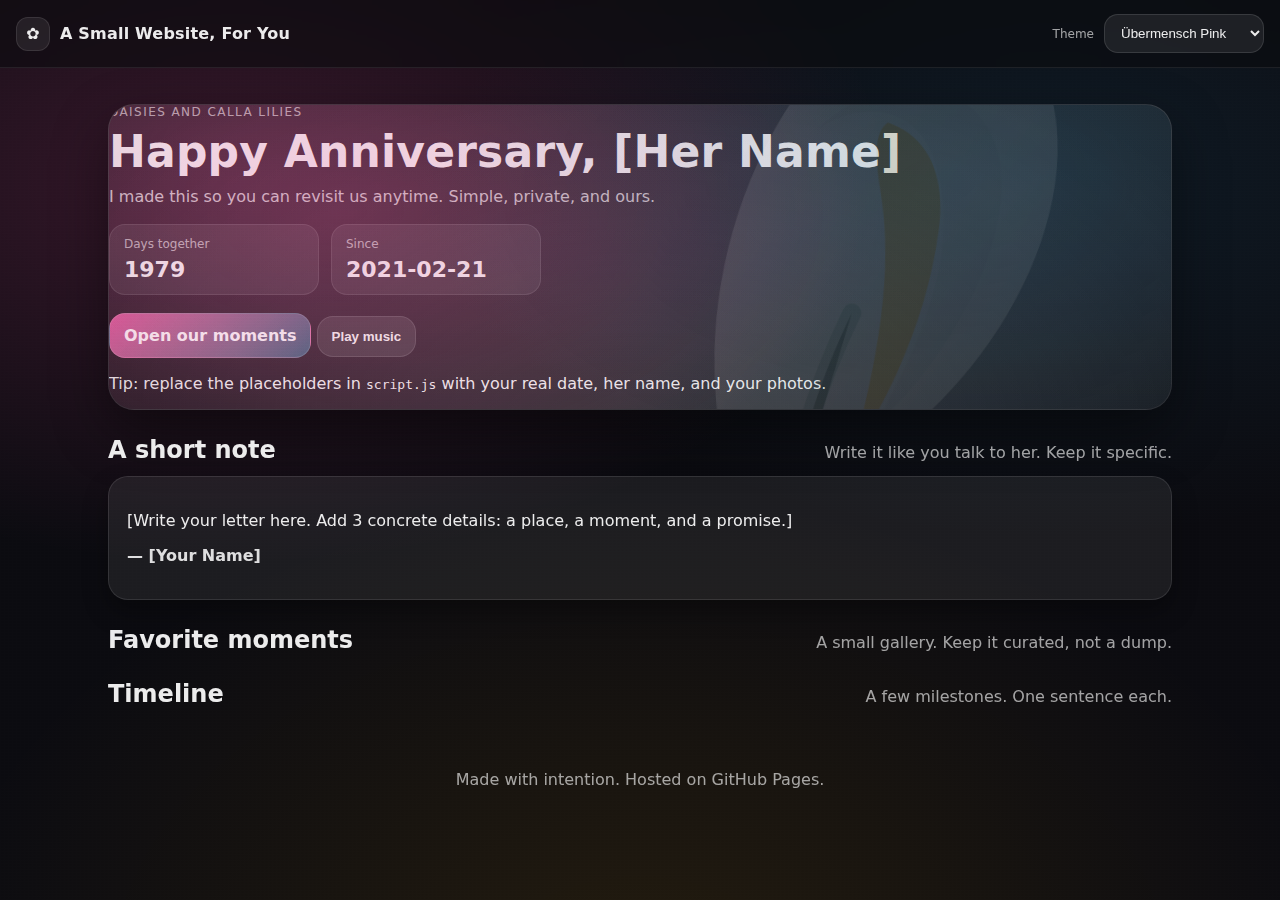
<file: index.html>
<!doctype html>
<html lang="en">
<head>
  <meta charset="utf-8" />
  <meta name="viewport" content="width=device-width, initial-scale=1" />
  <title>For You</title>
  <link rel="stylesheet" href="styles.css" />
  <meta name="theme-color" content="#ffffff" />
</head>

<body>
  <header class="topbar">
    <div class="brand">
      <span class="mark" aria-hidden="true">✿</span>
      <span class="title">A Small Website, For You</span>
    </div>

    <div class="controls">
      <label class="select-label" for="themeSelect">Theme</label>
      <select id="themeSelect" class="select">
        <option value="pink" selected>Übermensch Pink</option>
        <option value="blue">Übermensch Blue</option>
        <option value="red">Übermensch Red</option>
        <option value="white">Übermensch White</option>
      </select>
    </div>
  </header>

  <main>
    <section class="hero">
      <div class="hero-bg" aria-hidden="true"></div>

      <div class="hero-card">
        <p class="eyebrow">Daisies and Calla Lilies</p>
        <h1>Happy Anniversary, <span id="name">[Her Name]</span></h1>
        <p class="sub">
          I made this so you can revisit us anytime. Simple, private, and ours.
        </p>

        <div class="stats">
          <div class="stat">
            <div class="stat-label">Days together</div>
            <div class="stat-value" id="daysTogether">0</div>
          </div>
          <div class="stat">
            <div class="stat-label">Since</div>
            <div class="stat-value" id="sinceDate">YYYY-MM-DD</div>
          </div>
        </div>

        <div class="cta-row">
          <a class="btn primary" href="#moments">Open our moments</a>
          <button class="btn ghost" id="toggleMusic" type="button">Play music</button>
        </div>

        <p class="hint">
          Tip: replace the placeholders in <code>script.js</code> with your real date, her name, and your photos.
        </p>
      </div>

      <div class="calla" aria-hidden="true"></div>
    </section>

    <section class="section" id="letter">
      <div class="section-head">
        <h2>A short note</h2>
        <p class="muted">Write it like you talk to her. Keep it specific.</p>
      </div>

      <div class="paper">
        <p>
          [Write your letter here. Add 3 concrete details: a place, a moment, and a promise.]
        </p>
        <p class="signature">— [Your Name]</p>
      </div>
    </section>

    <section class="section" id="moments">
      <div class="section-head">
        <h2>Favorite moments</h2>
        <p class="muted">A small gallery. Keep it curated, not a dump.</p>
      </div>

      <div class="grid" id="gallery">
        <!-- Filled by script.js -->
      </div>
    </section>

    <section class="section" id="timeline">
      <div class="section-head">
        <h2>Timeline</h2>
        <p class="muted">A few milestones. One sentence each.</p>
      </div>

      <ol class="timeline" id="timelineList">
        <!-- Filled by script.js -->
      </ol>
    </section>

    <footer class="footer">
      <p class="muted">Made with intention. Hosted on GitHub Pages.</p>
    </footer>
  </main>

  <audio id="bgm" preload="none" loop>
    <!-- Put your file in /assets and update the src -->
    <source src="assets/music.mp3" type="audio/mpeg" />
  </audio>

  <script src="script.js"></script>
</body>
</html>
</file>
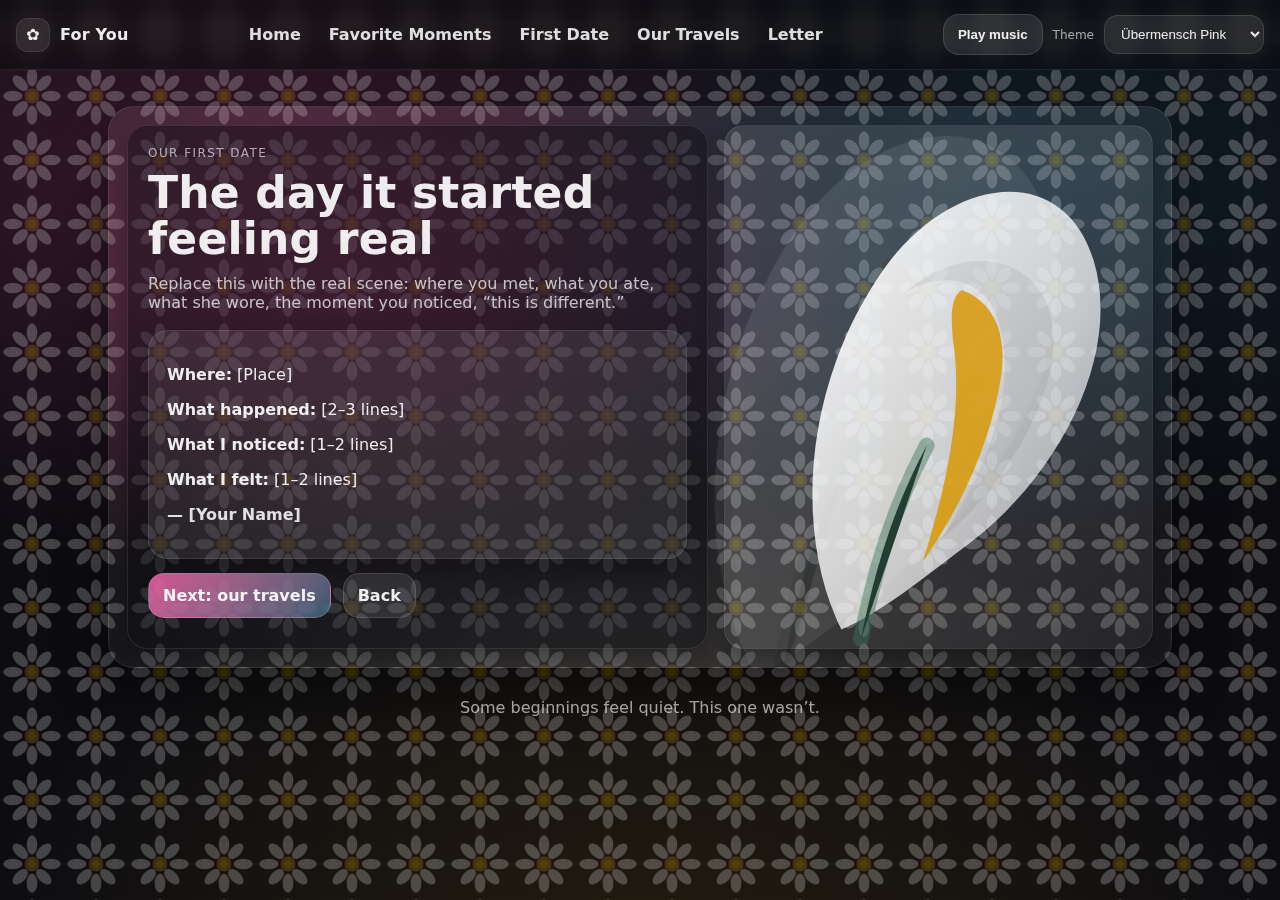
<file: first-date.html>
<!doctype html>
<html lang="en" data-theme="pink">
<head>
  <meta charset="utf-8" />
  <meta name="viewport" content="width=device-width, initial-scale=1" />
  <title>Our First Date</title>
  <link rel="stylesheet" href="styles.css" />
</head>
<body>
  <div class="daisy-drift" aria-hidden="true"></div>

  <header class="topbar">
    <div class="brand">
      <span class="mark" aria-hidden="true">✿</span>
      <span class="title">For You</span>
    </div>

    <nav class="nav">
      <a href="index.html">Home</a>
      <a href="moments.html">Favorite Moments</a>
      <a href="first-date.html">First Date</a>
      <a href="travels.html">Our Travels</a>
      <a href="letter.html">Letter</a>
    </nav>

    <div class="controls">
      <button class="btn" id="musicBtn" type="button">Play music</button>
      <label class="select-label" for="themeSelect">Theme</label>
      <select id="themeSelect" class="select">
        <option value="pink" selected>Übermensch Pink</option>
        <option value="blue">Übermensch Blue</option>
        <option value="red">Übermensch Red</option>
        <option value="white">Übermensch White</option>
      </select>
    </div>
  </header>

  <audio id="bgm" preload="none" loop>
    <source src="assets/music/drama.mp3" type="audio/mpeg" />
  </audio>

  <main>
    <section class="hero">
      <div class="hero-bg" aria-hidden="true"></div>
      <div class="hero-inner">
        <div class="card">
          <p class="eyebrow">Our first date</p>
          <h1>The day it started feeling real</h1>
          <p class="sub">
            Replace this with the real scene: where you met, what you ate, what she wore, the moment you noticed, “this is different.”
          </p>

          <div class="paper" style="margin-top:14px;">
            <p><strong>Where:</strong> [Place]</p>
            <p><strong>What happened:</strong> [2–3 lines]</p>
            <p><strong>What I noticed:</strong> [1–2 lines]</p>
            <p><strong>What I felt:</strong> [1–2 lines]</p>
            <p class="signature">— [Your Name]</p>
          </div>

          <div class="row" style="margin-top:14px;">
            <a class="btn primary" href="travels.html">Next: our travels</a>
            <a class="btn" href="moments.html">Back</a>
          </div>
        </div>

        <div class="calla-hero" aria-hidden="true"></div>
      </div>
    </section>

    <footer class="footer">Some beginnings feel quiet. This one wasn’t.</footer>
  </main>

  <script src="script.js"></script>
</body>
</html>
</file>
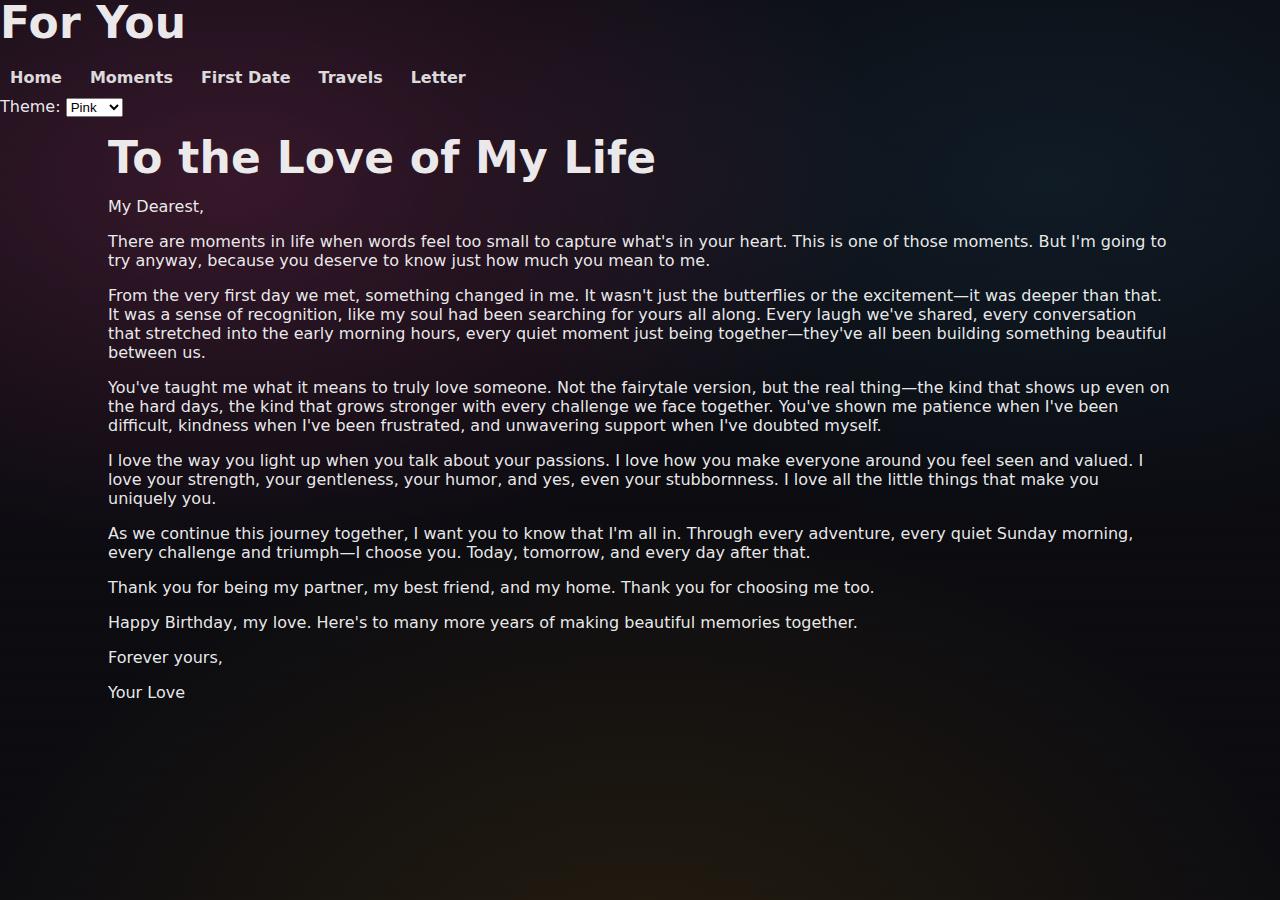
<file: letter.html>
<!DOCTYPE html>
<html lang="en" data-theme="pink">
<head>
    <meta charset="UTF-8">
    <meta name="viewport" content="width=device-width, initial-scale=1.0">
    <title>A Letter - For You</title>
    <link rel="stylesheet" href="styles.css">
</head>
<body>
    <header class="header">
        <div class="header-content">
            <h1 class="brand">For You</h1>
            <nav class="nav">
                <a href="index.html" class="nav-link">Home</a>
                <a href="moments.html" class="nav-link">Moments</a>
                <a href="first-date.html" class="nav-link">First Date</a>
                <a href="travels.html" class="nav-link">Travels</a>
                <a href="letter.html" class="nav-link active">Letter</a>
            </nav>
            <div class="theme-switcher">
                <label for="theme-select">Theme:</label>
                <select id="theme-select">
                    <option value="pink">Pink</option>
                    <option value="blue">Blue</option>
                    <option value="red">Red</option>
                    <option value="white">White</option>
                </select>
            </div>
        </div>
    </header>

    <main>
        <section class="letter-container">
            <div class="letter-paper">
                <div class="letter-content fade-in">
                    <h1 class="letter-title">To the Love of My Life</h1>
                    
                    <div class="letter-body" id="letter-body">
                        <p>My Dearest,</p>
                        
                        <p>There are moments in life when words feel too small to capture what's in your heart. This is one of those moments. But I'm going to try anyway, because you deserve to know just how much you mean to me.</p>
                        
                        <p>From the very first day we met, something changed in me. It wasn't just the butterflies or the excitement—it was deeper than that. It was a sense of recognition, like my soul had been searching for yours all along. Every laugh we've shared, every conversation that stretched into the early morning hours, every quiet moment just being together—they've all been building something beautiful between us.</p>
                        
                        <p>You've taught me what it means to truly love someone. Not the fairytale version, but the real thing—the kind that shows up even on the hard days, the kind that grows stronger with every challenge we face together. You've shown me patience when I've been difficult, kindness when I've been frustrated, and unwavering support when I've doubted myself.</p>
                        
                        <p>I love the way you light up when you talk about your passions. I love how you make everyone around you feel seen and valued. I love your strength, your gentleness, your humor, and yes, even your stubbornness. I love all the little things that make you uniquely you.</p>
                        
                        <p>As we continue this journey together, I want you to know that I'm all in. Through every adventure, every quiet Sunday morning, every challenge and triumph—I choose you. Today, tomorrow, and every day after that.</p>
                        
                        <p>Thank you for being my partner, my best friend, and my home. Thank you for choosing me too.</p>
                        
                        <p>Happy Birthday, my love. Here's to many more years of making beautiful memories together.</p>
                    </div>
                    
                    <div class="letter-signature">
                        <p>Forever yours,</p>
                        <p class="signature-name" id="signature-name">Your Love</p>
                    </div>
                </div>
            </div>
        </section>
    </main>

    <script src="script.js"></script>
</body>
</html>
</file>
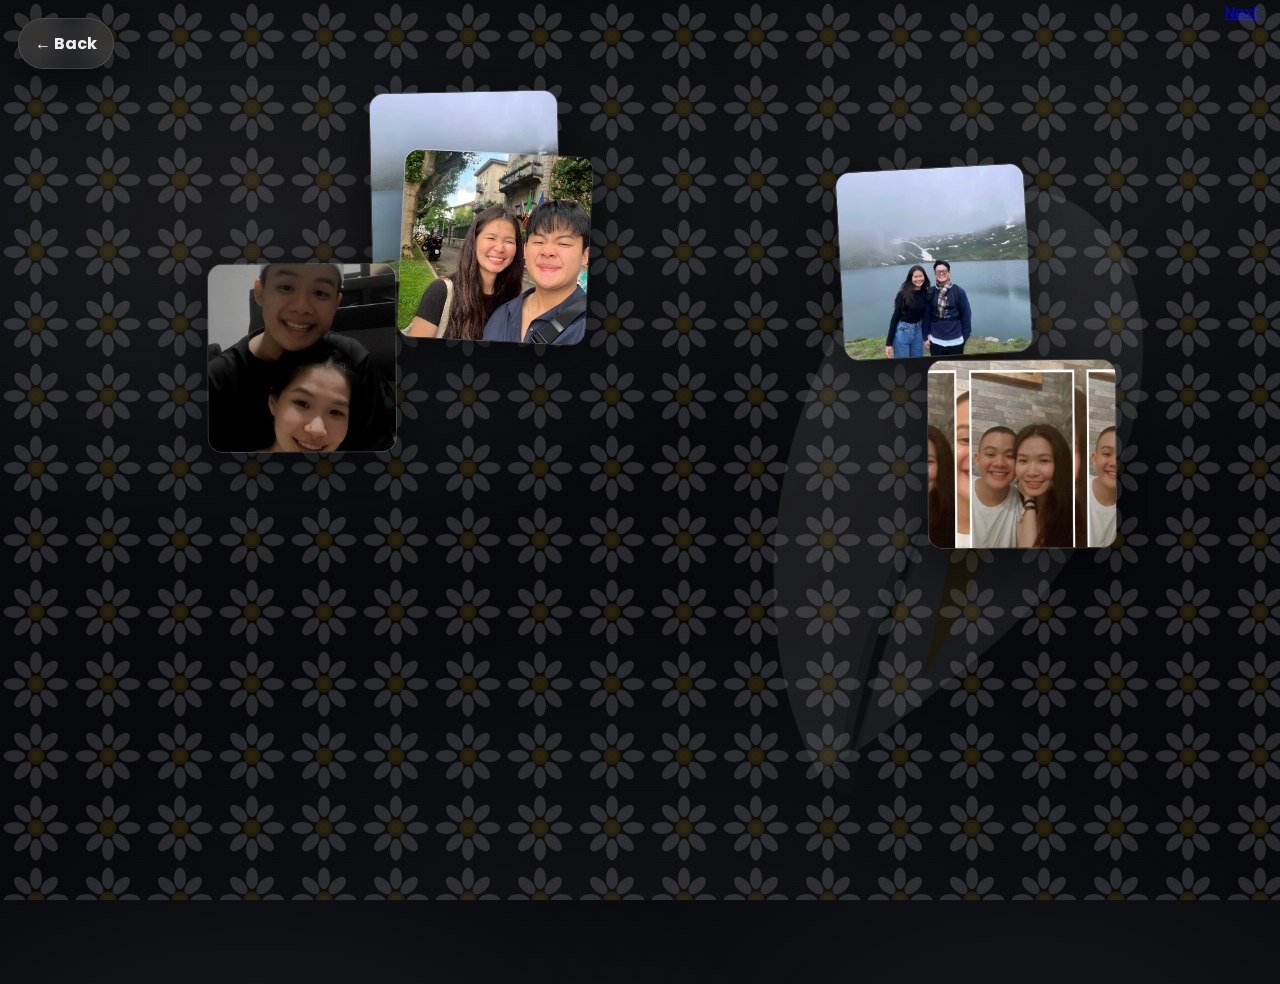
<file: moments.html>
<!DOCTYPE html>
<html lang="en">
<head>
  <meta charset="UTF-8" />
  <meta name="viewport" content="width=device-width, initial-scale=1.0" />
  <title>Favorite Moments</title>
  <link rel="preconnect" href="https://fonts.googleapis.com">
  <link rel="preconnect" href="https://fonts.gstatic.com" crossorigin>
  <link href="https://fonts.googleapis.com/css2?family=Poppins:wght@300;400;600;700&display=swap" rel="stylesheet">

  <style>
    :root{
      --bg: #07080b;
      --text: rgba(255,255,255,0.92);
      --muted: rgba(255,255,255,0.62);
      --stroke: rgba(255,255,255,0.12);
      --glass: rgba(255,255,255,0.06);

      --daisy-url: url("assets/svg/daisy.svg");
      --calla-url: url("assets/svg/calla.svg");
    }

    *{ margin:0; padding:0; box-sizing:border-box; }
    body{
      font-family: 'Poppins', sans-serif;
      min-height: 100vh;
      background:
        radial-gradient(900px 560px at 20% 25%, rgba(255,255,255,0.08), transparent 60%),
        radial-gradient(900px 560px at 80% 18%, rgba(255,255,255,0.06), transparent 60%),
        radial-gradient(1200px 800px at 50% 120%, rgba(255,255,255,0.05), transparent 58%),
        var(--bg);
      overflow: hidden;
      position: relative;
      color: var(--text);
    }

    /* Daisy drift */
    .daisy-drift{
      position: absolute;
      inset: 0;
      pointer-events: none;
      opacity: 0.14;
      background-image: var(--daisy-url);
      background-repeat: repeat;
      background-size: 72px 72px;
      animation: drift 34s linear infinite;
      filter: blur(0.2px);
      z-index: 0;
    }
    @keyframes drift{
      0% { background-position: 0 0; }
      100% { background-position: 520px 760px; }
    }

    /* Calla watermark */
    .calla-wm{
      position: absolute;
      inset: -60px;
      pointer-events: none;
      background-image: var(--calla-url);
      background-repeat: no-repeat;
      background-position: 85% 55%;
      background-size: 560px auto;
      opacity: 0.10;
      filter: blur(0.25px);
      z-index: 0;
      transform: rotate(-2deg);
    }

    /* Grain */
    .grain{
      position: absolute;
      inset: 0;
      pointer-events: none;
      opacity: 0.06;
      background-image:
        repeating-linear-gradient(0deg, rgba(255,255,255,0.18) 0 1px, transparent 1px 3px),
        repeating-linear-gradient(90deg, rgba(255,255,255,0.10) 0 1px, transparent 1px 4px);
      mix-blend-mode: overlay;
      z-index: 1;
    }

    .back{
      position: fixed;
      top: 18px;
      left: 18px;
      z-index: 50;
    }
    .back a{
      display:inline-flex;
      align-items:center;
      gap:10px;
      text-decoration:none;
      color: var(--text);
      background: rgba(255,255,255,0.08);
      border: 1px solid var(--stroke);
      padding: 12px 16px;
      border-radius: 999px;
      backdrop-filter: blur(10px);
      box-shadow: 0 14px 34px rgba(0,0,0,0.40);
      transition: transform 0.2s ease, background 0.2s ease;
      font-weight: 700;
    }
    .back a:hover{
      transform: translateY(-2px);
      background: rgba(255,255,255,0.12);
    }

    /* Canvas to hold floating images */
    .image-container{
      position: absolute;
      inset: 0;
      pointer-events: none;
      z-index: 10;
    }

    .floating-image{
      position: absolute;
      width: 220px;
      height: 220px;
      border-radius: 18px;
      object-fit: cover;
      opacity: 0;
      transform: scale(0.86);
      transition: opacity 0.5s ease, transform 0.5s ease;
      box-shadow: 0 18px 60px rgba(0,0,0,0.55);
      border: 1px solid rgba(255,255,255,0.12);
      background: rgba(255,255,255,0.06);
      filter: contrast(1.05) saturate(1.05);
    }
    .floating-image.show{
      opacity: 1;
      transform: scale(1);
    }
    .floating-image.hide{
      opacity: 0;
      transform: scale(0.88);
    }

    @keyframes float {
      0%, 100% { transform: translateY(0px) rotate(0deg) scale(1); }
      50%      { transform: translateY(-18px) rotate(1.6deg) scale(1.01); }
    }
    .floating-image.animate{
      animation: float 3.2s ease-in-out infinite;
    }

    @media (max-width: 768px){
      .floating-image{
        width: 165px;
        height: 165px;
      }
    }
  </style>
</head>

<body>
  <div class="daisy-drift" aria-hidden="true"></div>
  <div class="calla-wm" aria-hidden="true"></div>
  <div class="grain" aria-hidden="true"></div>

  <div class="back">
    <a href="index.html">← Back</a>
  </div>

  <div class="image-container" id="imageContainer"></div>
  <div style="text-align: right; padding-right: 20px;">
  <a class="btn primary" href="travels.html">Next</a>
  </div>
  <script>
    document.addEventListener('DOMContentLoaded', function(){
      const imageContainer = document.getElementById('imageContainer');

      // IMPORTANT:
      // Set your folder + filenames here.
      // Example if your photos live in: assets/photos/
      const imageFolder = 'assets/photos/';

      // Replace these with YOUR real moment image filenames
      const imageFiles = [
        'moment01.jpg',
        'moment02.jpg',
        'moment03.jpg',
        'moment04.jpg',
        'moment05.jpg',
        'moment06.jpg',
        'moment07.jpg',
        'moment08.jpg',
        'moment09.jpg',
        'moment10.jpg',
        'moment11.jpg',
        'moment12.jpg',
        'moment13.jpg',
        'moment14.jpg',
        'moment15.jpg',
        'moment16.jpg',
        'moment17.jpg',
        'moment18.jpg',
        'moment19.jpg',
        'moment20.jpg',
        'moment21.jpg',
        'moment22.jpg',
        'moment23.jpg',
        'moment24.jpg',
        'moment25.jpg',
        'moment26.jpg',
        'moment27.jpg',
        'moment28.jpg',
        'moment29.jpg',
        'moment30.jpg',
        'moment31.jpg',
        'moment32.jpg',
        'moment33.jpg',
        'moment34.jpg',
        'moment35.jpg',
        'moment36.jpg',
        'moment37.jpg',
        'moment38.jpg',
      ];

      let activeImages = [];
      const maxImages = 10;

      function rand(min, max){ return Math.random() * (max - min) + min; }

      function createFloatingImage(){
        const img = document.createElement('img');
        const pick = imageFiles[Math.floor(Math.random() * imageFiles.length)];
        img.src = imageFolder + pick;
        img.className = 'floating-image';

        // Random position (keep on-screen)
        const size = window.innerWidth <= 768 ? 165 : 220;
        const pad = 18;
        const x = rand(pad, Math.max(pad, window.innerWidth - size - pad));
        const y = rand(pad, Math.max(pad, window.innerHeight - size - pad));
        img.style.left = x + 'px';
        img.style.top = y + 'px';

        // Slight rotation variety
        img.style.transform = `scale(0.86) rotate(${rand(-5, 5)}deg)`;

        img.onerror = function(){
          img.remove();
          activeImages = activeImages.filter(i => i !== img);
          setTimeout(() => createFloatingImage(), 120);
        };

        img.onload = function(){
          setTimeout(() => {
            img.classList.add('show');
            img.classList.add('animate');
          }, 60);

          // visible 3.2s to 5.2s
          setTimeout(() => {
            img.classList.remove('show');
            img.classList.add('hide');

            setTimeout(() => {
              img.remove();
              activeImages = activeImages.filter(i => i !== img);
            }, 520);
          }, 3200 + Math.random() * 2000);
        };

        imageContainer.appendChild(img);
        activeImages.push(img);
      }

      function stream(){
        createFloatingImage();
        setTimeout(stream, 820 + Math.random() * 420);
      }

      // Start multiple streams for density
      for (let i = 0; i < 5; i++){
        setTimeout(stream, i * 120);
      }

      // keep it alive
      setInterval(() => {
        if (activeImages.length < maxImages) createFloatingImage();
      }, 900);
    });
  </script>
</body>
</html>
</file>
<file: styles.css>
:root{
  --bg: #0c0c10;
  --surface: rgba(255,255,255,0.08);
  --surface2: rgba(255,255,255,0.12);
  --text: rgba(255,255,255,0.92);
  --muted: rgba(255,255,255,0.62);

  /* Übermensch-inspired palette */
  --brand-blue: #226286;
  --brand-gold: #d59500;

  --accent: #ff4fa3;   /* pink default */
  --accent2: var(--brand-blue);
  --accent3: var(--brand-gold);

  --shadow: 0 22px 55px rgba(0,0,0,0.45);
  --shadow2: 0 12px 26px rgba(0,0,0,0.32);
  --radius: 20px;
  --radius2: 26px;

  --daisy-url: url("assets/svg/daisy.svg");
  --calla-url: url("assets/svg/calla.svg");

  --max: 1100px;
}

html[data-theme="pink"]{
  --accent: #ff4fa3;
  --accent2: var(--brand-blue);
  --accent3: var(--brand-gold);
  --bg: #0b0b10;
}
html[data-theme="blue"]{
  --accent: var(--brand-blue);
  --accent2: #6aa8ff;
  --accent3: var(--brand-gold);
  --bg: #070b0f;
}
html[data-theme="red"]{
  --accent: #ff2a2a;
  --accent2: var(--brand-blue);
  --accent3: var(--brand-gold);
  --bg: #0c0608;
}
html[data-theme="white"]{
  --accent: #f3f3f3;
  --accent2: var(--brand-blue);
  --accent3: var(--brand-gold);
  --bg: #070707;
}

*{ box-sizing: border-box; }
html, body{ height: 100%; }
body{
  margin:0;
  font-family: ui-sans-serif, system-ui, -apple-system, Segoe UI, Roboto, Helvetica, Arial;
  color: var(--text);
  background:
    radial-gradient(1200px 700px at 18% 20%, rgba(255,79,163,0.18), transparent 55%),
    radial-gradient(1100px 650px at 82% 20%, rgba(34,98,134,0.18), transparent 55%),
    radial-gradient(1300px 900px at 50% 110%, rgba(213,149,0,0.12), transparent 55%),
    var(--bg);
}

a{ color: inherit; }
main{ max-width: var(--max); margin: 0 auto; padding: 18px; }

.topbar{
  position: sticky;
  top:0;
  z-index: 50;
  display:flex;
  align-items:center;
  justify-content:space-between;
  gap: 14px;
  padding: 14px 16px;
  background: rgba(10,10,14,0.58);
  border-bottom: 1px solid rgba(255,255,255,0.08);
  backdrop-filter: blur(10px);
}
.brand{ display:flex; align-items:center; gap: 10px; }
.mark{
  width: 34px; height: 34px;
  display:grid; place-items:center;
  border-radius: 12px;
  background: rgba(255,255,255,0.08);
  border: 1px solid rgba(255,255,255,0.10);
}
.title{ font-weight: 720; letter-spacing: 0.2px; }

.nav{ display:flex; align-items:center; gap: 8px; }
.nav a{
  text-decoration:none;
  font-weight: 650;
  padding: 10px 10px;
  border-radius: 14px;
  color: rgba(255,255,255,0.86);
}
.nav a:hover{ background: rgba(255,255,255,0.08); }
@media (max-width: 980px){
  .nav{ display:none; }
}

.controls{ display:flex; align-items:center; gap: 10px; }
.select-label{ font-size: 12px; color: var(--muted); }
.select{
  padding: 10px 12px;
  border-radius: 14px;
  border: 1px solid rgba(255,255,255,0.12);
  background: rgba(255,255,255,0.08);
  color: var(--text);
  outline: none;
}
.select option{ background: #111; }

.btn{
  appearance: none;
  border: none;
  padding: 12px 14px;
  border-radius: 16px;
  cursor: pointer;
  font-weight: 720;
  text-decoration:none;
  display:inline-flex;
  align-items:center;
  justify-content:center;
  gap: 10px;
  color: rgba(255,255,255,0.92);
  background: rgba(255,255,255,0.10);
  border: 1px solid rgba(255,255,255,0.12);
}
.btn:hover{ background: rgba(255,255,255,0.14); }
.btn.primary{
  background: linear-gradient(135deg, rgba(255,255,255,0.10), rgba(255,255,255,0.08)),
              linear-gradient(135deg, color-mix(in srgb, var(--accent) 80%, transparent),
                                      color-mix(in srgb, var(--accent2) 70%, transparent));
  border: 1px solid rgba(255,255,255,0.14);
}
.btn.primary:hover{ filter: brightness(1.06); }

.pill{
  display:inline-flex;
  gap:10px;
  align-items:center;
  padding: 10px 12px;
  border-radius: 999px;
  background: rgba(255,255,255,0.08);
  border: 1px solid rgba(255,255,255,0.10);
  color: rgba(255,255,255,0.86);
  font-weight: 650;
  font-size: 13px;
}

/* Daisy drift overlay */
.daisy-drift{
  position: fixed;
  inset: 0;
  pointer-events: none;
  z-index: 0;
  opacity: 0.24;
  background-image: var(--daisy-url);
  background-repeat: repeat;
  background-size: 64px 64px;
  animation: drift 26s linear infinite;
  transform: translate3d(0,0,0);
  filter: blur(0.2px);
}
@keyframes drift{
  0% { background-position: 0 0; }
  100% { background-position: 420px 620px; }
}

/* Hero layout */
.hero{
  position: relative;
  margin-top: 18px;
  border-radius: var(--radius2);
  overflow: hidden;
  border: 1px solid rgba(255,255,255,0.10);
  box-shadow: var(--shadow);
  background: linear-gradient(180deg, rgba(255,255,255,0.08), rgba(255,255,255,0.04));
}

.hero-inner{
  position: relative;
  z-index: 2;
  display:grid;
  grid-template-columns: 1.15fr 0.85fr;
  gap: 16px;
  padding: 18px;
  min-height: 560px;
}
@media (max-width: 980px){
  .hero-inner{ grid-template-columns: 1fr; min-height: unset; }
}

.hero-bg{
  position:absolute;
  inset:0;
  z-index: 1;
  background:
    radial-gradient(900px 520px at 22% 35%, color-mix(in srgb, var(--accent) 22%, transparent), transparent 58%),
    radial-gradient(900px 520px at 78% 25%, color-mix(in srgb, var(--accent2) 18%, transparent), transparent 58%),
    radial-gradient(1100px 700px at 50% 110%, rgba(255,255,255,0.14), transparent 62%);
}

.calla-hero{
  border-radius: var(--radius);
  background:
    linear-gradient(180deg, rgba(255,255,255,0.10), rgba(255,255,255,0.05)),
    var(--calla-url);
  background-repeat: no-repeat;
  background-position: center;
  background-size: cover;
  border: 1px solid rgba(255,255,255,0.10);
  box-shadow: var(--shadow2);
  overflow: hidden;
  position: relative;
}
/* Turn calla into a subtle watermark instead of a column */
.hero::after{
  content:"";
  position:absolute;
  inset:-40px;
  pointer-events:none;
  background-image: var(--calla-url);
  background-repeat:no-repeat;
  background-position: 86% 52%;
  background-size: 520px auto;
  opacity: 0.10;
  filter: blur(0.2px);
  transform: rotate(-2deg);
  z-index: 1;
}

/* Right column becomes photo mosaic */
.hero-mosaic{
  position: relative;
  z-index: 2;
  border-radius: var(--radius);
  background: rgba(255,255,255,0.06);
  border: 1px solid rgba(255,255,255,0.10);
  box-shadow: var(--shadow2);
  overflow: hidden;
  padding: 10px;
  display:grid;
  gap: 10px;
  grid-template-columns: 1fr 1fr;
  grid-template-rows: 170px 170px 170px;
}

.hero-mosaic .tile{
  margin: 0;
  border-radius: 18px;
  overflow:hidden;
  border: 1px solid rgba(255,255,255,0.10);
  transform: translateY(14px);
  opacity: 0;
  animation: mosaicIn 850ms cubic-bezier(.18,.9,.18,1) forwards;
}

.hero-mosaic .tile img{
  width:100%;
  height:100%;
  object-fit: cover;
  display:block;
  transform: scale(1.04);
  filter: contrast(1.05) saturate(1.06);
  transition: transform 900ms ease;
}

.hero-mosaic .tile:hover img{
  transform: scale(1.12);
}

/* Layout: one tall anchor + 4 supporting tiles */
.hero-mosaic .a{ grid-column: 1 / 2; grid-row: 1 / 3; animation-delay: 90ms; }
.hero-mosaic .b{ grid-column: 2 / 3; grid-row: 1 / 2; animation-delay: 180ms; }
.hero-mosaic .c{ grid-column: 2 / 3; grid-row: 2 / 3; animation-delay: 270ms; }
.hero-mosaic .d{ grid-column: 1 / 2; grid-row: 3 / 4; animation-delay: 360ms; }
.hero-mosaic .e{ grid-column: 2 / 3; grid-row: 3 / 4; animation-delay: 450ms; }

@keyframes mosaicIn{
  0%{ opacity:0; transform: translateY(18px) scale(0.985); }
  70%{ opacity:1; transform: translateY(-2px) scale(1.01); }
  100%{ opacity:1; transform: translateY(0) scale(1); }
}

@media (max-width: 980px){
  .hero-mosaic{
    grid-template-rows: 150px 150px 150px;
  }
}


.card{
  border-radius: var(--radius);
  padding: 20px;
  background: rgba(10,10,14,0.44);
  border: 1px solid rgba(255,255,255,0.10);
  box-shadow: var(--shadow2);
  position: relative;
}

.eyebrow{
  margin: 0 0 10px;
  letter-spacing: 0.12em;
  text-transform: uppercase;
  font-size: 12px;
  color: var(--muted);
}
h1{
  margin: 0 0 12px;
  font-size: 44px;
  line-height: 1.05;
  letter-spacing: 0.2px;
}
@media (max-width: 980px){
  h1{ font-size: 36px; }
}
.sub{
  margin: 0 0 18px;
  color: rgba(255,255,255,0.72);
  font-size: 16px;
  max-width: 62ch;
}
.row{ display:flex; gap: 12px; flex-wrap: wrap; align-items:center; }

.stats{
  display:flex;
  gap: 12px;
  flex-wrap: wrap;
  margin: 16px 0 18px;
}
.stat{
  min-width: 210px;
  padding: 12px 14px;
  border-radius: 16px;
  background: rgba(255,255,255,0.08);
  border: 1px solid rgba(255,255,255,0.10);
}
.stat-label{ font-size: 12px; color: var(--muted); margin-bottom: 6px; }
.stat-value{ font-size: 22px; font-weight: 780; }

.section{ margin: 26px 0; position: relative; z-index: 2; }
.section-head{ display:flex; align-items: baseline; justify-content: space-between; gap: 14px; }
.section-head h2{ margin:0; font-size: 24px; }
.muted{ color: var(--muted); margin: 6px 0 0; }

.paper{
  margin-top: 12px;
  padding: 18px;
  border-radius: var(--radius);
  background: rgba(255,255,255,0.07);
  border: 1px solid rgba(255,255,255,0.10);
  box-shadow: var(--shadow2);
}
.signature{ margin-top: 16px; font-weight: 760; color: rgba(255,255,255,0.86); }

/* Lock screen */
.lock{
  min-height: calc(100vh - 70px);
  display:grid;
  place-items: center;
  padding: 18px;
  position: relative;
  z-index: 2;
}
.lock-shell{
  width: min(760px, 100%);
  border-radius: 26px;
  background: rgba(10,10,14,0.52);
  border: 1px solid rgba(255,255,255,0.10);
  box-shadow: var(--shadow);
  overflow:hidden;
}
.lock-top{
  padding: 18px 18px 0;
}
.lock-title{
  margin: 6px 0 8px;
  font-size: 28px;
  font-weight: 820;
}
.lock-sub{
  margin: 0 0 16px;
  color: var(--muted);
}
.lock-body{
  padding: 0 18px 18px;
  display:grid;
  grid-template-columns: 1.1fr 0.9fr;
  gap: 14px;
}
@media (max-width: 900px){
  .lock-body{ grid-template-columns: 1fr; }
}
.lock-panel{
  padding: 16px;
  border-radius: 22px;
  background: rgba(255,255,255,0.06);
  border: 1px solid rgba(255,255,255,0.10);
}
.pin{
  display:flex;
  gap: 10px;
  align-items:center;
  margin-top: 10px;
}
.pin input{
  width: 100%;
  padding: 14px 14px;
  font-size: 18px;
  font-weight: 760;
  color: rgba(255,255,255,0.92);
  background: rgba(255,255,255,0.06);
  border: 1px solid rgba(255,255,255,0.14);
  border-radius: 18px;
  outline: none;
  text-align: center;
  letter-spacing: 0.12em;
}
.pin .sep{
  color: rgba(255,255,255,0.5);
  font-weight: 800;
}
.shake{ animation: shake 360ms ease; }
@keyframes shake{
  0%{ transform: translateX(0); }
  20%{ transform: translateX(-8px); }
  40%{ transform: translateX(7px); }
  60%{ transform: translateX(-6px); }
  80%{ transform: translateX(5px); }
  100%{ transform: translateX(0); }
}

.bloom{
  position: absolute;
  inset: 0;
  pointer-events: none;
  opacity: 0;
  z-index: 3;
  background:
    radial-gradient(900px 600px at 50% 50%, rgba(255,255,255,0.22), transparent 60%),
    radial-gradient(700px 500px at 50% 55%, color-mix(in srgb, var(--accent) 28%, transparent), transparent 62%),
    radial-gradient(700px 500px at 55% 50%, color-mix(in srgb, var(--accent2) 22%, transparent), transparent 62%);
}
.bloom.on{ animation: bloom 820ms ease forwards; }
@keyframes bloom{
  0%{ opacity: 0; transform: scale(0.98); }
  55%{ opacity: 1; transform: scale(1.02); }
  100%{ opacity: 0; transform: scale(1.06); }
}

/* Homepage polaroid collage */
.collage{
  position:absolute;
  inset: 0;
  z-index: 2;
  pointer-events:none;
}
.polaroid{
  position:absolute;
  width: 160px;
  height: 214px;
  padding: 10px;
  border-radius: 18px;
  background: rgba(255,255,255,0.84);
  color: rgba(0,0,0,0.80);
  box-shadow: 0 22px 50px rgba(0,0,0,0.30);
  border: 1px solid rgba(0,0,0,0.10);
  transform: translate(-50%, -50%) scale(0.6);
  opacity: 0;
  animation: popIn 720ms cubic-bezier(.18,.9,.18,1) forwards;
}
.polaroid img{
  width:100%;
  height: 150px;
  object-fit: cover;
  border-radius: 12px;
  display:block;
}
.polaroid .cap{
  margin-top: 8px;
  font-size: 12px;
  font-weight: 760;
  opacity: 0.74;
  overflow:hidden;
  white-space:nowrap;
  text-overflow: ellipsis;
}
@keyframes popIn{
  0% { opacity: 0; transform: translate(-50%, -50%) scale(0.55) rotate(var(--rot)); }
  70% { opacity: 1; transform: translate(-50%, -50%) scale(1.06) rotate(var(--rot)); }
  100%{ opacity: 1; transform: translate(-50%, -50%) scale(1.0) rotate(var(--rot)); }
}

/* Film strip for moments */
.film{
  margin-top: 14px;
  display:grid;
  gap: 12px;
}
.frame{
  display:grid;
  grid-template-columns: 220px 1fr;
  gap: 14px;
  padding: 14px;
  border-radius: 22px;
  background: rgba(255,255,255,0.06);
  border: 1px solid rgba(255,255,255,0.10);
  box-shadow: var(--shadow2);
}
.frame img{
  width: 100%;
  height: 220px;
  object-fit: cover;
  border-radius: 18px;
  border: 1px solid rgba(255,255,255,0.10);
}
.frame .meta{
  display:flex;
  flex-direction: column;
  justify-content: center;
  gap: 10px;
}
.stamp{
  display:inline-flex;
  width: fit-content;
  padding: 8px 10px;
  border-radius: 999px;
  background: rgba(255,255,255,0.08);
  border: 1px solid rgba(255,255,255,0.10);
  color: rgba(255,255,255,0.78);
  font-weight: 720;
  font-size: 12px;
  letter-spacing: 0.06em;
  text-transform: uppercase;
}
.frame .line{
  font-size: 18px;
  font-weight: 760;
  color: rgba(255,255,255,0.90);
  max-width: 62ch;
}
@media (max-width: 900px){
  .frame{ grid-template-columns: 1fr; }
  .frame img{ height: 260px; }
}

/* Postcards for travels */
.postcards{
  margin-top: 14px;
  display:grid;
  grid-template-columns: repeat(12, 1fr);
  gap: 12px;
}
.postcard{
  grid-column: span 4;
  border-radius: 24px;
  overflow:hidden;
  background: rgba(255,255,255,0.06);
  border: 1px solid rgba(255,255,255,0.10);
  box-shadow: var(--shadow2);
  transform: rotate(var(--tilt));
}
.postcard img{
  width: 100%;
  height: 220px;
  object-fit: cover;
  display:block;
}
.postcard .pc-body{
  padding: 12px 14px 16px;
}
.postcard .pc-title{
  margin: 0 0 6px;
  font-weight: 820;
}
.postcard .pc-sub{
  margin: 0;
  color: var(--muted);
}
@media (max-width: 980px){
  .postcard{ grid-column: span 12; transform: none; }
  .postcard img{ height: 260px; }
}

/* Letter envelope */
.envelope{
  margin-top: 14px;
  border-radius: 26px;
  background: rgba(255,255,255,0.06);
  border: 1px solid rgba(255,255,255,0.10);
  box-shadow: var(--shadow);
  overflow:hidden;
}
.env-top{
  padding: 16px;
  display:flex;
  align-items:center;
  justify-content: space-between;
  gap: 10px;
}
.env-title{
  margin:0;
  font-size: 18px;
  font-weight: 820;
}
.env-body{
  padding: 16px;
  border-top: 1px solid rgba(255,255,255,0.10);
  position: relative;
  min-height: 260px;
}
.letter{
  border-radius: 22px;
  background: rgba(255,255,255,0.07);
  border: 1px solid rgba(255,255,255,0.10);
  padding: 18px;
  box-shadow: var(--shadow2);
  transform: translateY(40px);
  opacity: 0;
  transition: transform 650ms ease, opacity 650ms ease;
}
.letter.open{
  transform: translateY(0);
  opacity: 1;
}
.footer{
  padding: 30px 0 40px;
  text-align:center;
  color: var(--muted);
  position: relative;
  z-index: 2;
}
body::before{
  content:"";
  position: fixed;
  inset: 0;
  pointer-events:none;
  z-index: 1;
  opacity: 0.06;
  background-image:
    repeating-linear-gradient(0deg, rgba(255,255,255,0.22) 0 1px, transparent 1px 3px),
    repeating-linear-gradient(90deg, rgba(255,255,255,0.14) 0 1px, transparent 1px 4px);
  mix-blend-mode: overlay;
}
.hero::before{
  content:"";
  position:absolute;
  inset:0;
  pointer-events:none;
  z-index: 1;
  background:
    radial-gradient(1200px 700px at 50% 30%, transparent 40%, rgba(0,0,0,0.55) 100%);
  opacity: 0.40;
}
</file>
